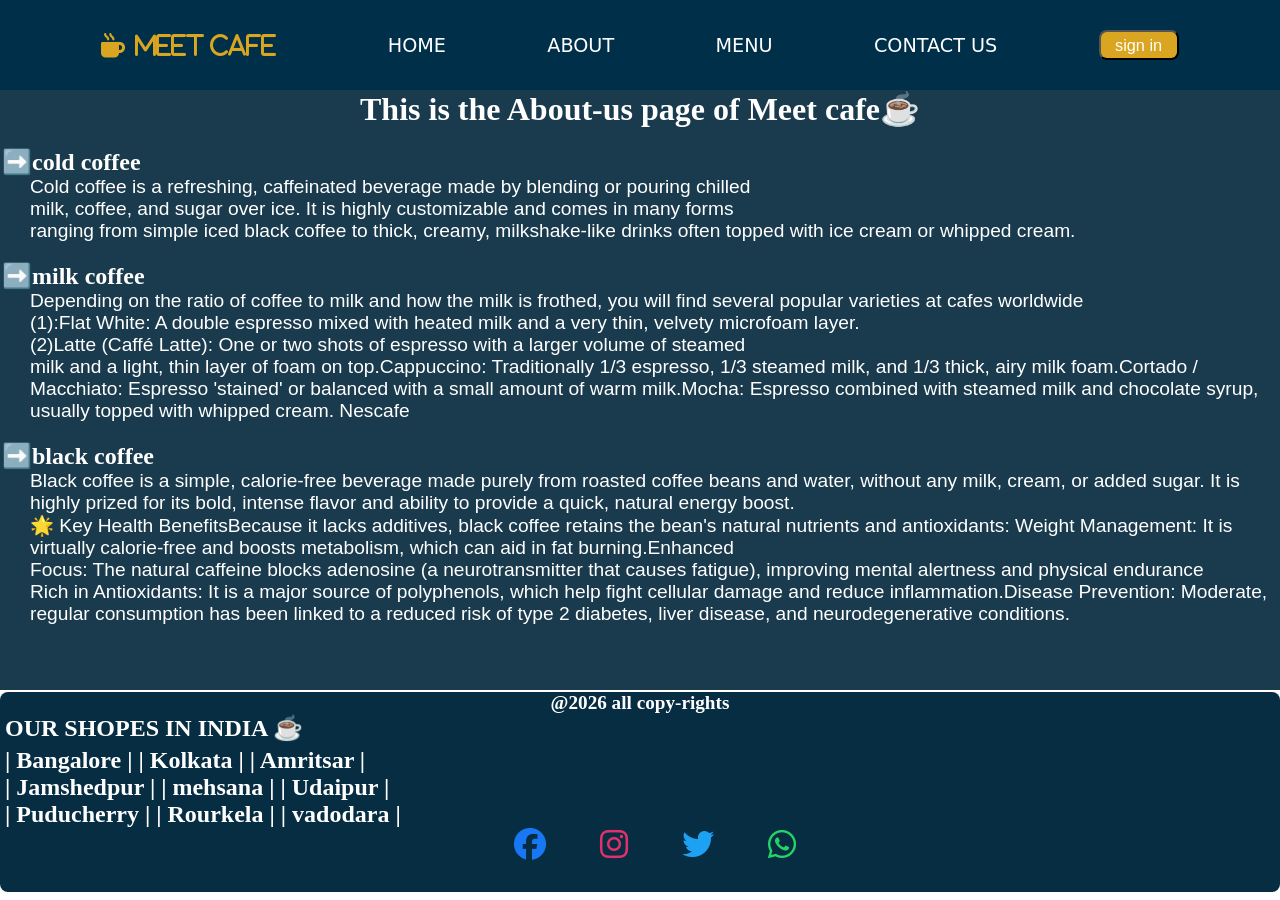
<file: about-us/index.html>
<!DOCTYPE html>
<html lang="en">
<head>
    <meta charset="UTF-8">
    <meta name="viewport" content="width=device-width, initial-scale=1.0">
    <title>about us</title>
    <link rel="stylesheet" href="https://cdnjs.cloudflare.com/ajax/libs/font-awesome/6.4.0/css/all.min.css">
    <link rel="stylesheet" href="style.css">
</head>
<body>
    <div class="container">
        <div class="navbar">
            <i class="fa-duotone fa-solid fa-mug-hot"><span>MEET CAFE</span></i>
             <a href="D:\Fronted-end\coffee-shop\Home page\index.html">HOME</a>
            <a href="">ABOUT</a>
            <a href="D:\Fronted-end\coffee-shop\menu page\menu.html">MENU</a>
            <a href="">CONTACT US</a>
            <a href=""><button>sign in</button></a>
        </div>
        <div class="content">
            <h1>This is the About-us page of Meet cafe☕</h1>
            <h2>➡️cold coffee</h2>
            <p>Cold coffee is a refreshing, caffeinated beverage made by blending or pouring chilled<br>
                 milk, coffee, and sugar over ice. It is highly customizable and comes in many forms<br>
                 ranging from simple iced black coffee to thick, creamy, milkshake-like drinks 
                 often topped with ice cream or whipped cream.</p>
            <h2>➡️milk coffee</h2>
            <p>Depending on the ratio of coffee to milk and how the milk is frothed, 
                you will find several popular varieties at cafes worldwide <br>(1):Flat White: 
                A double espresso mixed with heated milk and a very thin, velvety microfoam layer.<br>
                (2)Latte (Caffé Latte): One or two shots of espresso with a larger volume of steamed <br>
                milk and a light, thin layer of foam on top.Cappuccino: Traditionally 1/3 espresso,
                 1/3 steamed milk, and 1/3 thick, airy milk foam.Cortado / Macchiato: Espresso 
                 'stained' or balanced with a small amount of warm milk.Mocha: Espresso combined 
                 with steamed milk and chocolate syrup, usually topped with whipped cream. Nescafe</p>
            <h2>➡️black coffee</h2>
            <p>Black coffee is a simple, calorie-free beverage made purely from roasted coffee beans and 
                water, without any milk, cream, or added sugar. It is highly prized for its bold, 
                intense flavor and ability to provide a quick, natural energy boost.<br>
                🌟 Key Health BenefitsBecause it lacks additives, black coffee 
                retains the bean's natural nutrients and antioxidants:
                Weight Management: It is virtually calorie-free and boosts metabolism, which can aid in fat burning.Enhanced <br>
                Focus: The natural caffeine blocks adenosine (a neurotransmitter that causes fatigue), improving mental alertness and physical endurance<br>Rich in Antioxidants: It is a major source of polyphenols, which help fight cellular damage and reduce inflammation.Disease Prevention: Moderate, regular consumption has been linked to a reduced risk of type 2 diabetes, liver disease, and neurodegenerative conditions.</p>
        </div>
        <div class="footer"> 
            <h2>@2026 all copy-rights</h2>
            <h3 id="fc">OUR SHOPES IN INDIA ☕</h3>
    <h3>| Bangalore  |  | Kolkata   | | Amritsar |<br>
        | Jamshedpur |  | mehsana   | | Udaipur  |<br>
        | Puducherry |  | Rourkela  | | vadodara |</h3>
        <div class="logos">
   <a href="https://www.facebook.com">
            <i class="fab fa-facebook" style="color: #1877F2; font-size: 32px;"></i></a>&nbsp &nbsp &nbsp 
<a href="https://www.instagram.com">
    <i class="fab fa-instagram" style="color: #E1306C; font-size: 32px;"></i></a>&nbsp &nbsp &nbsp 
<a href="https://www.twitter.com"><i class="fab fa-twitter" style="color: #1DA1F2; font-size: 32px;"></i></a>&nbsp &nbsp &nbsp 
<a href="https://www.whatsapp.com"><i class="fab fa-whatsapp" style="color: #25D366; font-size: 32px;"></a></i>
</div>
    </div>
</body>
</html>
</file>
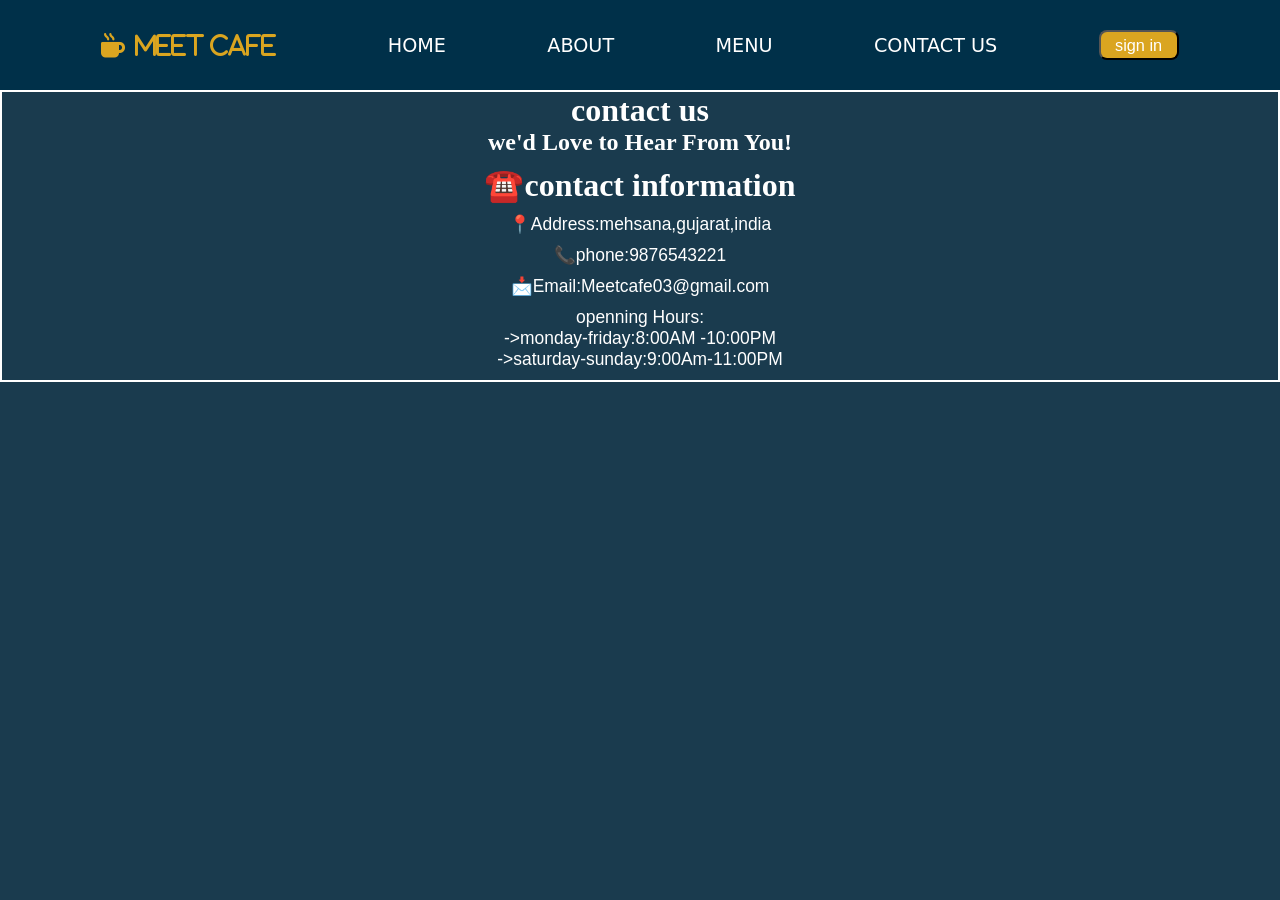
<file: contact-us/contact.html>
<!DOCTYPE html>
<html lang="en">

<head>
    <meta charset="UTF-8">
    <meta name="viewport" content="width=device-width, initial-scale=1.0">
    <title>coffee shop website</title>
    <link rel="stylesheet" href="https://cdnjs.cloudflare.com/ajax/libs/font-awesome/6.4.0/css/all.min.css">

    <link rel="stylesheet" href="contact.css">
</head>

<body>
    <div class="container">
        <div class="navbar">
            <i class="fa-duotone fa-solid fa-mug-hot"><span>MEET CAFE</span></i>
             <a href="D:\Fronted-end\coffee-shop\Home page\index.html">HOME</a>
            <a href="D:\Fronted-end\coffee-shop\about-us\index.html">ABOUT</a>
            <a href="D:\Fronted-end\coffee-shop\menu-page\menu.html">MENU</a>
            <a href="">CONTACT US</a>
            <a href=""><button>sign in</button></a>
        </div>
        <div class="information">
            <h1>contact us</h1>
            <h2>we'd Love to Hear From You!</h2>
            <p>
                <h1>☎️contact information</h1>
                <p>📍Address:mehsana,gujarat,india</p>
                <p>📞phone:9876543221</p>
                <p>📩Email:Meetcafe03@gmail.com</p>
                <p>openning Hours:<br>
                    ->monday-friday:8:00AM -10:00PM<br>
                    ->saturday-sunday:9:00Am-11:00PM
                </p>
            </p>
            
            </from>
        </div>
</file>
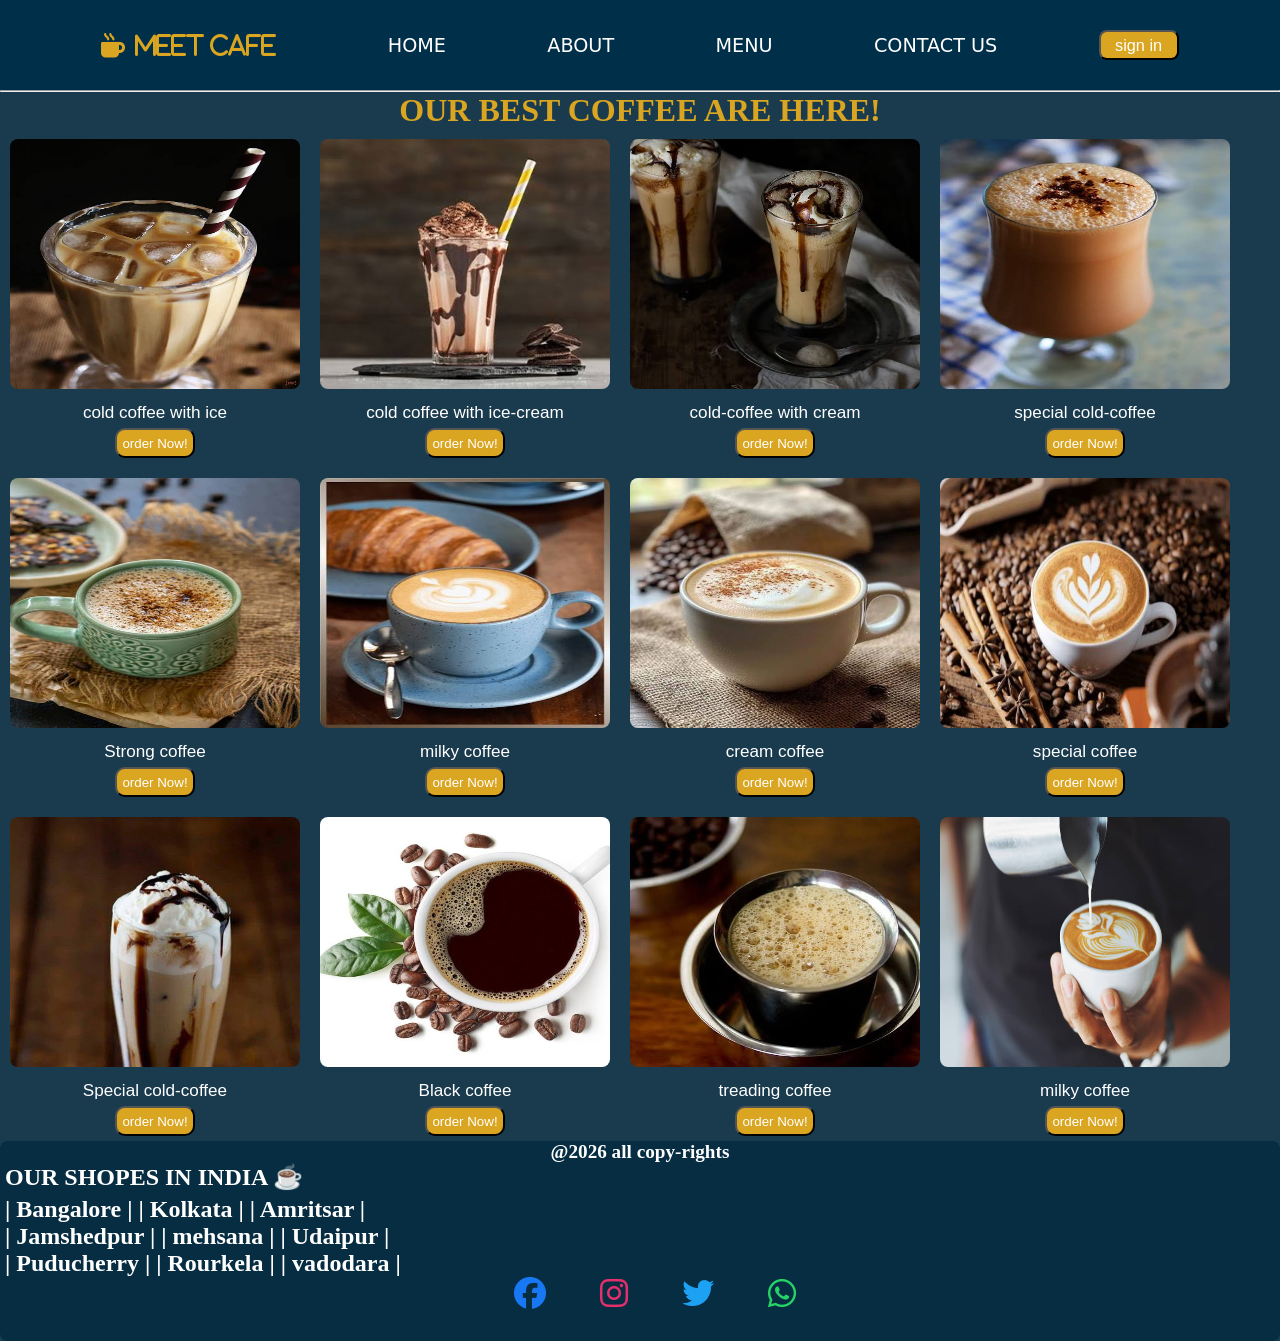
<file: Home page/menu.html>
<!DOCTYPE html>
<html lang="en">

<head>
    <meta charset="UTF-8">
    <meta name="viewport" content="width=device-width, initial-scale=1.0">
    <title>coffee shop website</title>
    <link rel="stylesheet" href="https://cdnjs.cloudflare.com/ajax/libs/font-awesome/6.4.0/css/all.min.css">

    <link rel="stylesheet" href="menu.css">
</head>

<body>
    <div class="container">
        <div class="navbar">
            <i class="fa-duotone fa-solid fa-mug-hot"><span>MEET CAFE</span></i>
             <a href="D:\Fronted-end\coffee-shop\Home page\index.html">HOME</a>
            <a href="D:\Fronted-end\coffee-shop\about-us\index.html">ABOUT</a>
            <a href="">MENU</a>
            <a href="">CONTACT US</a>
            <a href=""><button>sign in</button></a>
        </div>
        <hr>
        <div class="content">
            <h1>OUR BEST COFFEE ARE HERE!</h1>
        <div class="menu-cart">
            <div class="option">
                <img src="c12.jpg">
                <p>cold coffee with ice</p>
                <button>order Now!</button>
            </div>
            <div class="option">
                <img src="c13.jpg">
               <p>cold coffee with ice-cream</p>
                <button>order Now!</button>
            </div>
            <div class="option">
                <img src="c14.jpg">
                <p>cold-coffee with cream</p>
                <button>order Now!</button>
            </div>
            <div class="option">
                <img src="c15.jpg">
                <p>special cold-coffee</p>
                <button>order Now!</button>
            </div>
        </div>
    </div>

            <div class="menu-cart2">
            <div class="option1">
                <img src="c16.jpg">
                <p>Strong coffee</p>
                <button>order Now!</button>
            </div>
            <div class="option1">
                <img src="c17.jpg">
               <p>milky coffee</p>
                <button>order Now!</button>
            </div>
            <div class="option1">
                <img src="c18.jpg">
                <p>cream coffee</p>
                <button>order Now!</button>
            </div>
            <div class="option1">
                <img src="c19.jpg">
                <p>special coffee</p>
                <button>order Now!</button>
            </div>
            
            </div>
            <div class="menu-cart3">
            <div class="option2">
                <img src="c20.jpg">
                <p>Special cold-coffee</p>
                <button>order Now!</button>
            </div>
            <div class="option2">
                <img src="c21.jpg">
               <p>Black coffee</p>
                <button>order Now!</button>
            </div>
            <div class="option2">
                <img src="c22.jpg">
                <p>treading coffee</p>
                <button>order Now!</button>
            </div>
            <div class="option2">
                <img src="c23.jpg">
                <p>milky coffee</p>
                <button>order Now!</button>
            </div>
        </div>
        <div class="footer"> 
            <h2>@2026 all copy-rights</h2>
            <h3 id="fc">OUR SHOPES IN INDIA ☕</h3>
    <h3>| Bangalore  |  | Kolkata   | | Amritsar |<br>
        | Jamshedpur |  | mehsana   | | Udaipur  |<br>
        | Puducherry |  | Rourkela  | | vadodara |</h3>
        <div class="logos">
   <a href="https://www.facebook.com">
            <i class="fab fa-facebook" style="color: #1877F2; font-size: 32px;"></i></a>&nbsp &nbsp &nbsp 
<a href="https://www.instagram.com">
    <i class="fab fa-instagram" style="color: #E1306C; font-size: 32px;"></i></a>&nbsp &nbsp &nbsp 
<a href="https://www.twitter.com"><i class="fab fa-twitter" style="color: #1DA1F2; font-size: 32px;"></i></a>&nbsp &nbsp &nbsp 
<a href="https://www.whatsapp.com"><i class="fab fa-whatsapp" style="color: #25D366; font-size: 32px;"></a></i>
</div>
</file>
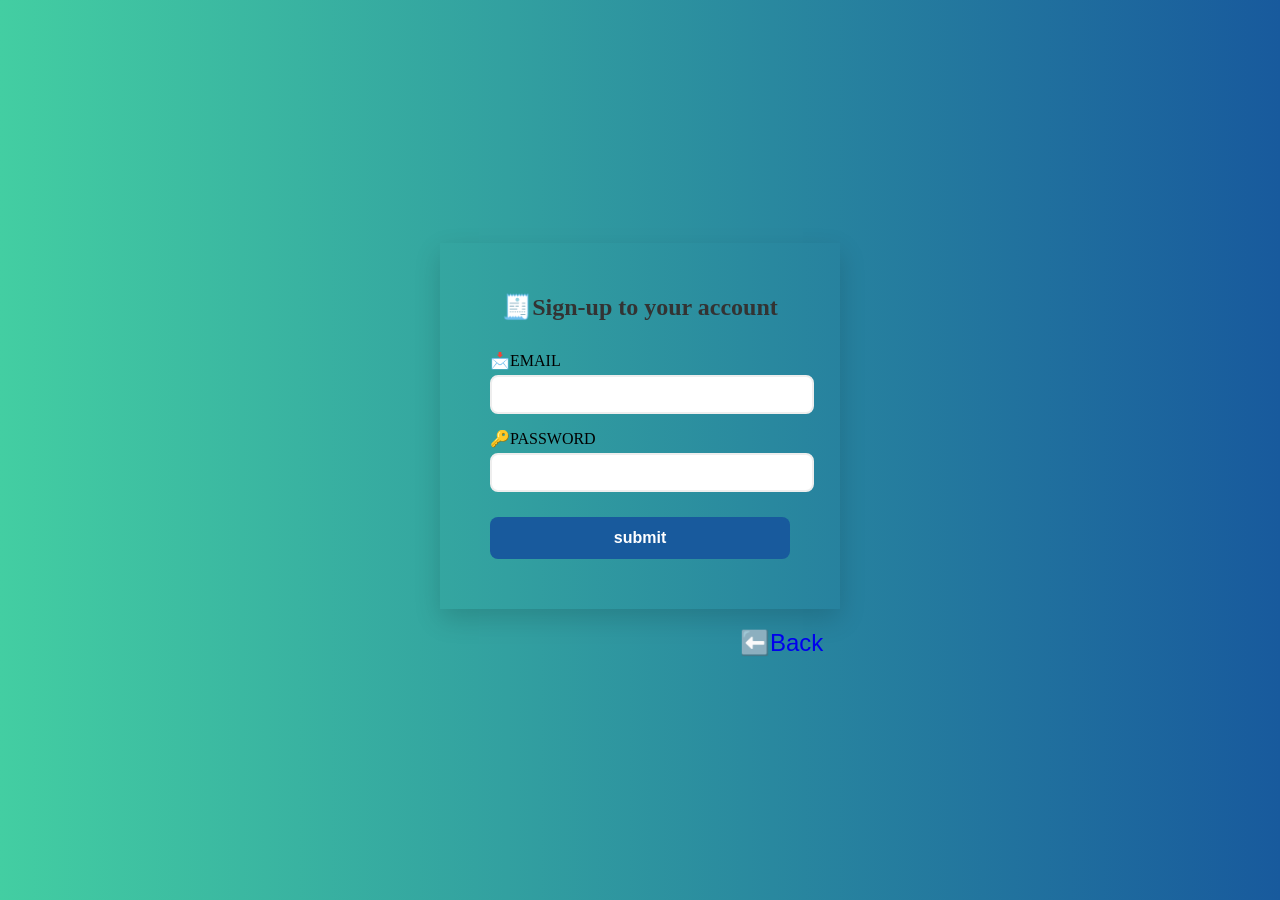
<file: Home page/sign-up.html>
<!DOCTYPE html>
<html lang="en">
<head>
    <meta charset="UTF-8">
    <meta name="viewport" content="width=device-width, initial-scale=1.0">
    <link rel="stylesheet" href="sign-up.css">
    <title>sign-up</title>

</head>
<body>
    <form>
    <div class="container">
        <div class="login-form">
            <h2>🧾Sign-up to your account</h2>
        </div>
        <div class="input-group">
            <label for="email">📩EMAIL</label>
            <input type="email">

        </div>
        <div class="input-group">
            <label for="password">🔑PASSWORD</label>
            <input type="password">
        </div>
        <div class="button">
            <button>submit</button>
        </div>
    </div>
        <div class="buttom">
        <a href="D:\Fronted-end\coffee-shop\Home page\index.html">⬅️Back</a></div>
    
    </form>
</body>
</html>
</file>
<file: about-us/style.css>
*{
    margin:0;
    padding: 0;
}
.navbar{
    height:90px;
    width:100%;
    background-color:#003049;
    display: flex;
    justify-content: space-evenly;
    align-items: center;
    /* position: fixed; */
    z-index: 500;
}
.navbar span{
    margin:10px;
    color:goldenrod;
    text-decoration: none;
    font-size: 1.5rem;
}
.navbar i{
    color:goldenrod;
    font-size: 1.5rem;
}
.navbar a{
    text-decoration: none;
    color:white;
    font-size: 1.2rem;
    font-family:system-ui, -apple-system, BlinkMacSystemFont, 'Segoe UI', Roboto, Oxygen, Ubuntu, Cantarell, 'Open Sans', 'Helvetica Neue', sans-serif;
}
.navbar a:hover{
    transform: scale(1.05);
    color: #1a3b4e;
}
.navbar button{
    /* font-size: 1.2rem; */
    width: 80px;
    height: 30px;
    font-size: 1.02rem;
    border-radius: 8px;
    background-color: goldenrod;
    color:white;
}
.navbar button:hover{
    background-color: white;
    transition: 1s ease;
    color:black;
    border: 2px solid white;
}

.content{
    background-color:#1a3b4e;
    height: 600px;
    width: 100%;
}
.content h1{
    color:white;
    text-align: center;
}
.content h2{
    color:white;
    margin-left: 2px;
    margin-top: 20px;

}
.content p{
    color:white;
    font-size: 1.2rem;
    margin-left: 30px;
    font-family: 'Franklin Gothic Medium', 'Arial Narrow', Arial, sans-serif;

}









.footer{
    height: 200px;
    width: 100%;
    background-color:#072d42;
    margin-top: 2px;
    border-radius: 8px;
        
}
.footer h2{
    text-align: center;
    font-size: 1.2rem;
    margin-top: 2px;
    color: white;
}
.footer a{
    color: white;
    /* display: flex; */
}
.footer h3{
    color: white;
    font-size: 1.5rem;
    margin-left: 5px;
}
.footer #fc{
    margin-bottom: 5px;
    margin-left: 5px;
    
}
.logos a{
    padding-top: 5px;
    margin-left: 30px;
    text-align: center;
}
.logos{
    text-align: center;
}
</file>
<file: contact-us/contact.css>
*{
    margin:0;
    padding: 0;
}
body{
    background-color: #1a3b4e;
}
.navbar{
    height:90px;
    width:100%;
    background-color:#003049;
    display: flex;
    justify-content: space-evenly;
    align-items: center;
    }
.navbar span{
    margin:10px;
    color:goldenrod;
    text-decoration: none;
    font-size: 1.5rem;
}
.navbar i{
    color:goldenrod;
    font-size: 1.5rem;
}
.navbar a{
    text-decoration: none;
    color:white;
    font-size: 1.2rem;
    font-family:system-ui, -apple-system, BlinkMacSystemFont, 'Segoe UI', Roboto, Oxygen, Ubuntu, Cantarell, 'Open Sans', 'Helvetica Neue', sans-serif;
}
.navbar a:hover{
    transform: scale(1.05);
    color: #1a3b4e;
}
.navbar button{
    /* font-size: 1.2rem; */
    width: 80px;
    height: 30px;
    font-size: 1.02rem;
    border-radius: 8px;
    background-color: goldenrod;
    color:white;
}
.navbar button:hover{
    background-color: white;
    transition: 1s ease;
    color:black;
    border: 2px solid white;
}

.information{
    border: 2px solid white;
    width: auto;
    height: auto;
    text-align: center;
}
.information p{
    font-size: 1.09rem;
    color: white;
    font-family: 'Franklin Gothic Medium', 'Arial Narrow', Arial, sans-serif;
    margin-top: 10px;
}
.information h2,h1{
    color: white;
}
</file>
<file: Home page/menu.css>
*{
    margin:0;
    padding: 0;
}
body{
    background-color: #1a3b4e;
}
.navbar{
    height:90px;
    width:100%;
    background-color:#003049;
    display: flex;
    justify-content: space-evenly;
    align-items: center;
    /* position: fixed; */
    /* z-index: 500; */
}
.navbar span{
    margin:10px;
    color:goldenrod;
    text-decoration: none;
    font-size: 1.5rem;
}
.navbar i{
    color:goldenrod;
    font-size: 1.5rem;
}
.navbar a{
    text-decoration: none;
    color:white;
    font-size: 1.2rem;
    font-family:system-ui, -apple-system, BlinkMacSystemFont, 'Segoe UI', Roboto, Oxygen, Ubuntu, Cantarell, 'Open Sans', 'Helvetica Neue', sans-serif;
}
.navbar a:hover{
    transform: scale(1.05);
    color: #1a3b4e;
}
.navbar button{
    /* font-size: 1.2rem; */
    width: 80px;
    height: 30px;
    font-size: 1.02rem;
    border-radius: 8px;
    background-color: goldenrod;
    color:white;
}
.navbar button:hover{
    background-color: white;
    transition: 1s ease;
    color:black;
    border: 2px solid white;
}
.content h1{
    background-color: #1a3b4e;
    text-align: center;
    color:goldenrod;
}
.menu-cart{
    display: flex;
    background-color: #1a3b4e;
    height: auto;
}
.option img{
    height: 250px;
    width: 290px;
    margin:10px;
    border-radius: 8px;
}
.option img:hover{
    border: 2p solid white;
    transform: scale(1.05);
}
.option p{
    font-size: 1.07rem;
    font-family: 'Franklin Gothic Medium', 'Arial Narrow', Arial, sans-serif;
    text-align: center;
    color:white
}
.option button{
    display: flex;
    text-align: center;
    justify-content: center;
    align-items: center;
    margin: 0 auto;
    margin-top: 5px;
    transition: 1s ease;
    background-color: goldenrod;
    color: white;
    width: 80px;
    height: 30px;
    border-radius: 10px;
}
.option button:hover{
    border: 2px solid white;
    transform: scale(1.02);
}



.menu-cart2{
    display: flex;
    background-color: #1a3b4e;
    height: auto;
    margin-top: 10px;
}
.option1 img{
    height: 250px;
    width: 290px;
    margin:10px;
    border-radius: 8px;
}
.option1 img:hover{
    border: 2p solid white;
    transform: scale(1.05);
}
.option1 p{
    font-size: 1.07rem;
    font-family: 'Franklin Gothic Medium', 'Arial Narrow', Arial, sans-serif;
    text-align: center;
    color:white
}
.option1 button{
    display: flex;
    text-align: center;
    justify-content: center;
    align-items: center;
    margin: 0 auto;
    margin-top: 5px;
    transition: 1s ease;
    background-color: goldenrod;
    color: white;
    width: 80px;
    height: 30px;
    border-radius: 10px;
}
.option1 button:hover{
    border: 2px solid white;
    transform: scale(1.02);
}

.menu-cart3{
    display: flex;
    background-color: #1a3b4e;
    height: auto;
    margin-top: 10px;
}
.option2 img{
    height: 250px;
    width: 290px;
    margin:10px;
    border-radius: 8px;
}
.option2 img:hover{
    border: 2p solid white;
    transform: scale(1.05);
}
.option2 p{
    font-size: 1.07rem;
    font-family: 'Franklin Gothic Medium', 'Arial Narrow', Arial, sans-serif;
    text-align: center;
    color:white
}
.option2 button{
    display: flex;
    text-align: center;
    justify-content: center;
    align-items: center;
    margin: 0 auto;
    margin-top: 5px;
    transition: 1s ease;
    background-color: goldenrod;
    color: white;
    width: 80px;
    height: 30px;
    border-radius: 10px;
}
.option2 button:hover{
    border: 2px solid white;
    transform: scale(1.02);
}

.footer{
    height: 200px;
    width: 100%;
    background-color:#072d42;
    margin-top: 5px;
    border-radius: 8px;
        
}
.footer h2{
    text-align: center;
    font-size: 1.2rem;
    margin-top: 2px;
    color: white;
}
.footer a{
    color: white;
    /* display: flex; */
}
.footer h3{
    color: white;
    font-size: 1.5rem;
    margin-left: 5px;
}
.footer #fc{
    margin-bottom: 5px;
    margin-left: 5px;
    
}
.logos a{
    padding-top: 5px;
    margin-left: 30px;
    text-align: center;
}
.logos{
    text-align: center;
}
</file>
<file: Home page/sign-up.css>
*{
    margin: 0;
    padding: 0;

}

body{
     background: linear-gradient(to right, #43cea2, #185a9d);
     display: flex;
     justify-content: center;
     align-items: center;
     height: 100vh;
}
.container{
    box-shadow: 0 10px 25px rgba(0,0,0,0.15);
    height: auto;
    padding: 50px;

}

form h2 {
  text-align: center;
  margin-bottom: 30px;
  color: #333;
}

.input-group {
  margin-bottom: 15px;
}

.input-group label {
  display: block;
  margin-bottom: 5px;
  font-weight: 500;
}

.input-group input {
  width: 100%;
  padding: 10px;
  border: 2px solid #eee;
  border-radius: 8px;
  transition: 0.3s;
}

.input-group input:focus {
  border-color: #43cea2;
  outline: none;
}

button{
  width: 300px;
  padding: 12px;
  background: #185a9d;
  color: white;
  border: none;
  border-radius: 8px;
  font-size: 1rem;
  font-weight: bold;
  cursor: pointer;
  transition: 0.3s;
  margin-top: 10px;

}

button:hover {
  background: #144b84;
}

.buttom{
  margin-top: 20px;
  font-family: 'Franklin Gothic Medium', 'Arial Narrow', Arial, sans-serif;
  color:white;
  font-size: 1.5rem;
  color: #144b84;
  margin-left: 300px;

}

.buttom:hover
{
  transform: scale(1.02);
  cursor: pointer;
}

.buttom a{
  text-decoration: none;
}
</file>
